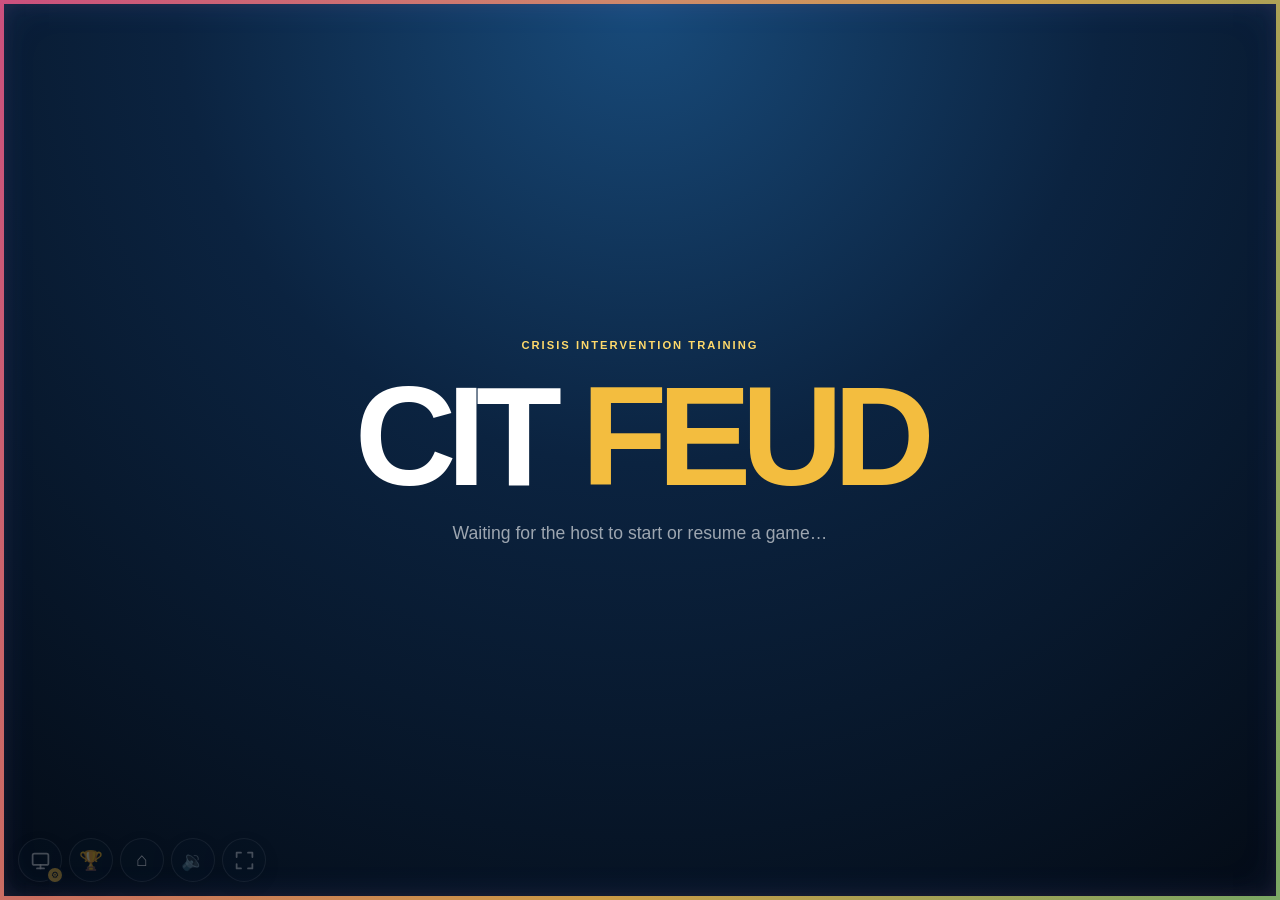
<file: index.html>
<!doctype html>

<html lang="en">

<head>

    <meta charset="utf-8">

    <meta
        name="viewport"
        content="width=device-width, initial-scale=1"
    >

    <meta
        name="theme-color"
        content="#071426"
    >

    <title>CIT Feud</title>

    <link
        rel="stylesheet"
        href="style.css"
    >

</head>


<body class="projector">


    <main id="projectorApp"></main>


    <!-- =====================================================
         GAME PACKS

         Add additional Gamepacks files here later.
         Each pack must load BEFORE script.js.
         ===================================================== -->

    <script src="Gamepacks/manifest.js"></script>


    <!-- =====================================================
         MAIN GAME ENGINE
         ===================================================== -->

    <script src="script.js"></script>


</body>

</html>
</file>
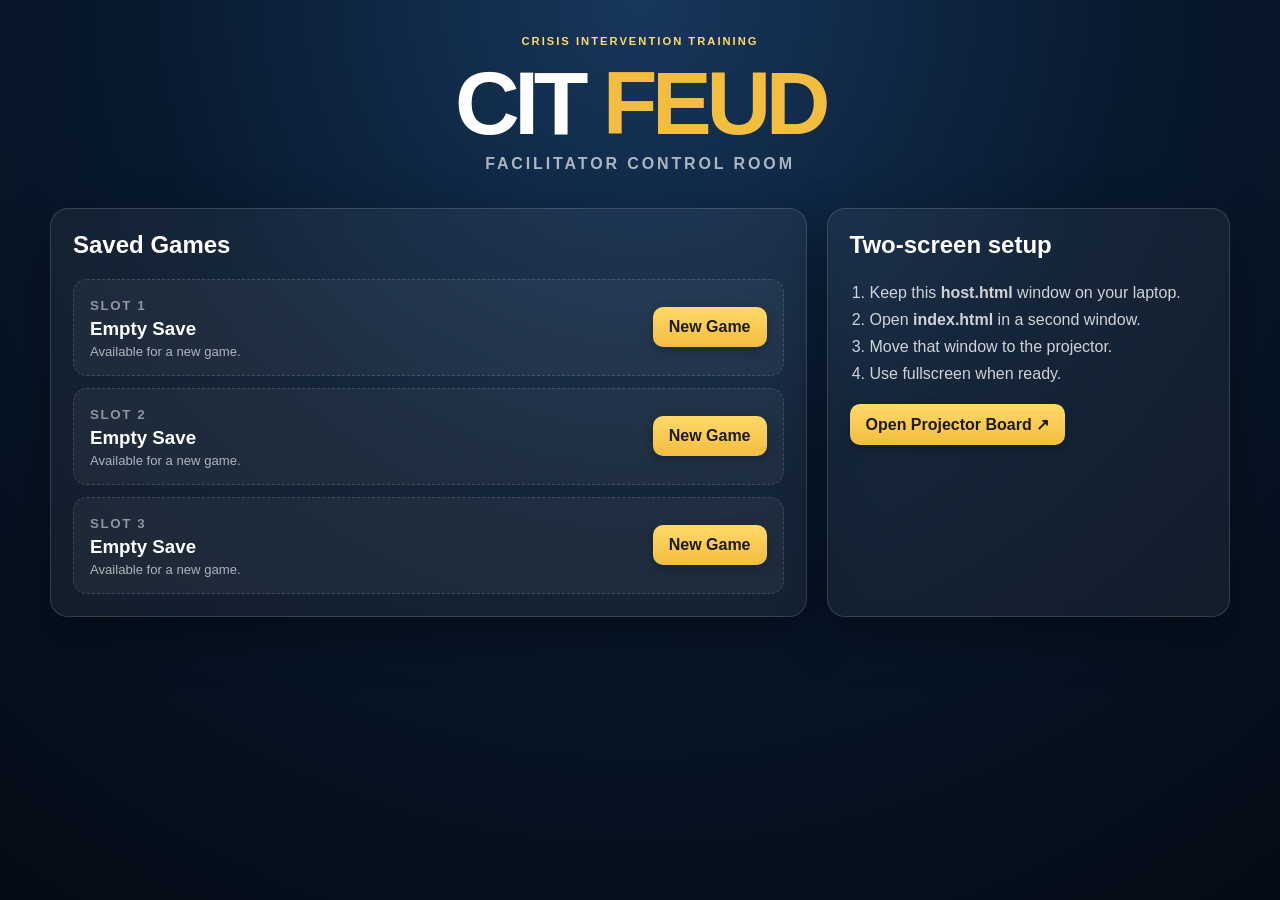
<file: host.html>
<!doctype html>

<html lang="en">

<head>

    <meta charset="utf-8">

    <meta
        name="viewport"
        content="width=device-width, initial-scale=1"
    >

    <meta
        name="theme-color"
        content="#071426"
    >

    <title>CIT Feud Control Room</title>

    <link
        rel="stylesheet"
        href="style.css"
    >

</head>


<body class="host">


    <main id="hostApp"></main>


    <!-- =====================================================
         GAME PACKS

         The host needs the same game packs as the projector.
         Each pack must load BEFORE script.js.
         ===================================================== -->

    <script src="Gamepacks/manifest.js"></script>


    <!-- =====================================================
         MAIN GAME ENGINE
         ===================================================== -->

    <script src="script.js"></script>


</body>

</html>
</file>
<file: style.css>
:root {
    --navy: #071426;
    --navy-2: #0c213d;
    --navy-3: #12345b;
    --blue: #174a7e;

    --gold: #f3bd3f;
    --gold-light: #ffd96a;

    --white: #ffffff;

    --red: #d7373f;
    --green: #18884b;

    --line: rgba(255,255,255,.14);
    --panel: rgba(255,255,255,.055);

    --shadow: 0 18px 50px rgba(0,0,0,.35);
}


/* =========================================================
   GLOBAL
   ========================================================= */

* {
    box-sizing: border-box;
}


html,
body {
    margin: 0;
    min-height: 100%;
}


body {
    font-family:
        Arial,
        Helvetica,
        sans-serif;

    background:
        radial-gradient(
            circle at top,
            #17375c 0%,
            #08192e 45%,
            #040b15 100%
        );

    color: var(--white);
}


button,
input,
select {
    font: inherit;
}


button,
.buttonlike {
    border: 0;

    border-radius: 10px;

    padding: 11px 16px;

    background:
        linear-gradient(
            180deg,
            var(--gold-light),
            var(--gold)
        );

    color: #1c1a12;

    font-weight: 900;

    cursor: pointer;

    box-shadow:
        0 4px 12px
        rgba(0,0,0,.25);

    transition:
        transform .12s ease,
        opacity .12s ease,
        box-shadow .12s ease;
}


button:hover,
.buttonlike:hover {
    transform:
        translateY(-1px);
}


button:disabled {
    opacity: .35;

    cursor: default;

    transform: none;
}


button.ghost,
.buttonlike.ghost {
    background:
        rgba(255,255,255,.08);

    color: white;

    border:
        1px solid
        var(--line);
}


button.danger {
    color:
        #ffb8bc;
}


input,
select {
    width: 100%;

    margin-top: 6px;

    border-radius: 9px;

    border:
        1px solid
        var(--line);

    background:
        rgba(0,0,0,.22);

    color: white;

    padding:
        10px 12px;
}


label {
    font-size:
        .78rem;

    font-weight:
        800;

    letter-spacing:
        .04em;
}


h1,
h2,
h3,
p {
    margin-top: 0;
}


.eyebrow {
    color:
        var(--gold-light);

    letter-spacing:
        .18em;

    font-size:
        .7rem;

    font-weight:
        900;
}


.panel {
    background:
        var(--panel);

    border:
        1px solid
        var(--line);

    border-radius:
        18px;

    padding:
        22px;

    box-shadow:
        var(--shadow);

    backdrop-filter:
        blur(8px);
}


.actions {
    display:
        flex;

    gap:
        8px;

    flex-wrap:
        wrap;
}


.tags {
    display:
        flex;

    flex-wrap:
        wrap;

    gap:
        6px;

    margin:
        8px 0 12px;
}


.tags span {
    padding:
        5px 8px;

    border-radius:
        100px;

    background:
        rgba(243,189,63,.12);

    border:
        1px solid
        rgba(243,189,63,.35);

    color:
        #ffe69b;

    font-size:
        .68rem;

    font-weight:
        800;
}


.buttonlike {
    display:
        inline-block;

    text-decoration:
        none;
}


/* =========================================================
   FULLSCREEN / UTILITY BUTTONS
   ========================================================= */

.hostUtilityBar {
    display:
        flex;

    justify-content:
        flex-end;

    margin-bottom:
        10px;
}


.controlTopActions {
    display:
        flex;

    align-items:
        center;

    gap:
        10px;
}


.iconUtility {
    width:
        42px;

    height:
        42px;

    padding:
        0;

    display:
        grid;

    place-items:
        center;

    border:
        1px solid
        var(--line);

    background:
        rgba(255,255,255,.08);

    color:
        white;

    font-size:
        1.25rem;
}


/* =========================================================
   STARTUP
   ========================================================= */

.startup {
    width:
        min(
            1180px,
            94vw
        );

    margin:
        0 auto;

    padding:
        35px 0 70px;
}


.brand {
    text-align:
        center;

    margin-bottom:
        35px;
}


.brand h1 {
    font-size:
        clamp(
            3rem,
            7vw,
            6rem
        );

    margin:
        5px 0 0;

    letter-spacing:
        -.06em;
}


.brand h1 b {
    color:
        var(--gold);
}


.brand p {
    opacity:
        .65;

    font-weight:
        800;

    letter-spacing:
        .18em;

    text-transform:
        uppercase;
}


.brand.compact h1 {
    font-size:
        3.5rem;
}


.homegrid {
    display:
        grid;

    grid-template-columns:
        1.5fr .8fr;

    gap:
        20px;
}


.slots {
    display:
        grid;

    gap:
        12px;
}


.savecard {
    display:
        flex;

    align-items:
        center;

    justify-content:
        space-between;

    gap:
        15px;

    padding:
        16px;

    border-radius:
        14px;

    background:
        rgba(255,255,255,.045);

    border:
        1px solid
        var(--line);
}


.savecard small {
    opacity:
        .5;

    letter-spacing:
        .12em;

    font-weight:
        900;
}


.savecard h3 {
    margin:
        4px 0;
}


.savecard p {
    margin:
        0;

    opacity:
        .65;

    font-size:
        .82rem;
}


.savecard.empty {
    border-style:
        dashed;
}


.help ol {
    padding-left:
        20px;

    line-height:
        1.7;

    opacity:
        .8;
}


/* =========================================================
   SETUP
   ========================================================= */

.setup {
    max-width:
        1000px;

    margin:
        auto;
}


.formrow {
    display:
        grid;

    grid-template-columns:
        1fr 1fr;

    gap:
        15px;

    margin-bottom:
        25px;
}


.packgrid {
    display:
        grid;

    grid-template-columns:
        repeat(3, 1fr);

    gap:
        12px;

    margin-bottom:
        30px;
}


.packcard {
    display:
        block;

    padding:
        16px;

    border:
        1px solid
        var(--line);

    border-radius:
        14px;

    background:
        rgba(255,255,255,.035);

    cursor:
        pointer;
}


.packcard > input {
    width:
        auto;

    margin:
        0 0 10px;
}


.packcard h3 {
    margin-bottom:
        6px;
}


.packcard p {
    opacity:
        .7;

    font-size:
        .8rem;

    min-height:
        42px;
}


.packcard small {
    opacity:
        .55;
}


.teaminputs {
    display:
        grid;

    grid-template-columns:
        repeat(2, 1fr);

    gap:
        12px;

    margin-bottom:
        25px;
}


/* =========================================================
   HOST
   ========================================================= */

.control {
    width:
        min(
            1450px,
            96vw
        );

    margin:
        auto;

    padding:
        24px 0 50px;
}


.controltop {
    display:
        flex;

    align-items:
        center;

    justify-content:
        space-between;

    gap:
        20px;

    margin-bottom:
        18px;
}


.controltop h1 {
    margin:
        3px 0;
}


.controltop p {
    margin:
        0;

    opacity:
        .65;
}


.saveok {
    color:
        #a9f2c8;

    border:
        1px solid
        rgba(80,210,140,.35);

    background:
        rgba(80,210,140,.09);

    padding:
        8px 12px;

    border-radius:
        100px;

    font-size:
        .75rem;

    font-weight:
        900;
}


.controlgrid {
    display:
        grid;

    grid-template-columns:
        minmax(0, 1.65fr)
        minmax(330px, .7fr);

    gap:
        18px;

    align-items:
        start;
}


/* =========================================================
   PRESENTATION CONTROL
   ========================================================= */

.presentationControl {
    display:
        flex;

    align-items:
        center;

    justify-content:
        space-between;

    gap:
        20px;

    margin-bottom:
        18px;

    padding:
        14px 18px;
}


.presentationControl strong {
    color:
        var(--gold-light);

    font-size:
        1.2rem;
}


.presentationButtons {
    display:
        flex;

    gap:
        7px;

    flex-wrap:
        wrap;

    justify-content:
        flex-end;
}


.presentationButtons button {
    padding:
        8px 12px;

    font-size:
        .76rem;
}


.presentationButtons .presentationNext {
    padding-left:
        20px;

    padding-right:
        20px;
}


/* =========================================================
   HOST QUESTION
   ========================================================= */

.qmeta {
    display:
        flex;

    align-items:
        center;

    justify-content:
        space-between;

    gap:
        10px;
}


.qmeta small {
    opacity:
        .55;

    text-transform:
        uppercase;

    letter-spacing:
        .1em;

    font-weight:
        900;
}


.boardcontrol h2 {
    font-size:
        clamp(
            1.35rem,
            2vw,
            2rem
        );

    line-height:
        1.2;
}


.sectionlabel {
    font-size:
        .72rem;

    letter-spacing:
        .16em;

    font-weight:
        900;

    opacity:
        .7;

    margin-bottom:
        10px;
}


/* =========================================================
   BUZZER
   ========================================================= */

.buzzsection {
    margin:
        18px 0 22px;

    padding:
        16px;

    border:
        1px solid
        var(--line);

    border-radius:
        16px;

    background:
        rgba(255,255,255,.025);
}


.buzzteams {
    display:
        grid;

    gap:
        9px;
}


.buzzbtn {
    min-height:
        48px;

    display:
        flex;

    align-items:
        center;

    justify-content:
        flex-start;

    gap:
        10px;
}


.buzzbtn span {
    display:
        grid;

    place-items:
        center;

    width:
        28px;

    height:
        28px;

    border-radius:
        50%;

    background:
        rgba(0,0,0,.2);

    font-weight:
        900;
}


.buzzbtn.active {
    outline:
        3px solid
        var(--gold-light);

    box-shadow:
        0 0 0 5px
        rgba(255,212,90,.12),
        0 0 20px
        rgba(255,212,90,.25);
}


.microcopy {
    font-size:
        .8rem;

    opacity:
        .65;

    margin:
        9px 0 0;
}


/* =========================================================
   HOST ANSWERS
   ========================================================= */

.answerlabel {
    margin-top:
        6px;
}


.answerjudge {
    display:
        grid;

    gap:
        8px;
}


.judgeRow {
    display:
        grid;

    grid-template-columns:
        38px
        minmax(0,1fr)
        66px
        44px
        44px;

    gap:
        8px;

    align-items:
        center;

    padding:
        9px 10px;

    border-radius:
        12px;

    background:
        rgba(255,255,255,.045);

    border:
        1px solid
        rgba(255,255,255,.08);
}


.judgeRow.correct {
    background:
        rgba(56,189,120,.12);

    border-color:
        rgba(56,189,120,.45);
}


.answerNum {
    display:
        grid;

    place-items:
        center;

    width:
        30px;

    height:
        30px;

    border-radius:
        8px;

    background:
        rgba(255,255,255,.09);

    font-weight:
        900;
}


.judgeRow em {
    font-style:
        normal;

    font-weight:
        800;

    text-align:
        right;

    opacity:
        .75;
}


.judge {
    min-width:
        42px;

    height:
        40px;

    padding:
        0;

    font-size:
        1.15rem;

    border-radius:
        10px;
}


.judge.yes {
    background:
        var(--green);

    color:
        white;
}


.judge.no {
    background:
        #a92d35;

    color:
        white;
}


/* =========================================================
   BANK
   ========================================================= */

.bankline {
    display:
        flex;

    justify-content:
        space-between;

    align-items:
        center;

    margin-top:
        18px;

    padding:
        14px 16px;

    border-radius:
        12px;

    background:
        rgba(243,189,63,.09);

    border:
        1px solid
        rgba(243,189,63,.25);
}


.bankline span {
    font-size:
        .72rem;

    letter-spacing:
        .12em;

    font-weight:
        900;

    opacity:
        .75;
}


.bankline strong {
    color:
        var(--gold-light);

    font-size:
        1.8rem;
}


.roundnav {
    display:
        flex;

    justify-content:
        space-between;

    gap:
        10px;

    margin-top:
        15px;
}


/* =========================================================
   HOST TEAMS
   ========================================================= */

.teamscorelist {
    display:
        grid;

    gap:
        10px;
}


.teamctl {
    padding:
        12px;

    border-radius:
        12px;

    border:
        1px solid
        var(--line);

    background:
        rgba(255,255,255,.035);
}


.teamctl.answering {
    outline:
        2px solid
        var(--gold-light);

    box-shadow:
        0 0 18px
        rgba(255,212,90,.15);
}


.hostTeamHeader {
    display:
        grid;

    grid-template-columns:
        1fr auto;

    align-items:
        center;

    gap:
        12px;
}


.hostTeamHeader input {
    margin:
        0;

    font-weight:
        900;
}


.hostTeamHeader strong {
    color:
        var(--gold-light);

    font-size:
        1.8rem;

    min-width:
        45px;

    text-align:
        right;
}


.teamScoreButtons {
    display:
        flex;

    gap:
        5px;

    margin-top:
        8px;
}


.teamScoreButtons button {
    padding:
        7px 9px;

    font-size:
        .72rem;
}


/* =========================================================
   HOST STRIKES
   ========================================================= */

.strikectl {
    margin-top:
        20px;

    padding-top:
        18px;

    border-top:
        1px solid
        var(--line);
}


.strikectl > span {
    display:
        block;

    font-size:
        .72rem;

    letter-spacing:
        .12em;

    font-weight:
        900;

    opacity:
        .65;
}


.xs {
    margin:
        8px 0;

    color:
        #ff5a63;

    font-size:
        2.1rem;

    font-weight:
        1000;

    letter-spacing:
        .12em;
}


/* =========================================================
   RECENT CALLS / NOTES
   ========================================================= */

.attempts {
    margin-top:
        18px;

    padding-top:
        15px;

    border-top:
        1px solid
        rgba(255,255,255,.1);
}


.attempts > div {
    display:
        grid;

    grid-template-columns:
        24px 1fr auto;

    gap:
        7px;

    padding:
        5px 0;

    font-size:
        .82rem;
}


.attempts > div small {
    opacity:
        .65;
}


.facilitator {
    margin-top:
        18px;

    padding:
        14px;

    border-radius:
        12px;

    background:
        rgba(23,74,126,.22);

    border:
        1px solid
        rgba(90,150,220,.25);
}


.facilitator p {
    margin:
        0;

    font-size:
        .83rem;

    line-height:
        1.5;

    opacity:
        .8;
}


.hostfooter {
    display:
        flex;

    gap:
        8px;

    margin-top:
        18px;
}


/* =========================================================
   PROJECTOR BASE
   ========================================================= */

body.projector {
    min-height:
        100vh;

    overflow:
        hidden;

    background:
        radial-gradient(
            circle at center top,
            #184b7b 0%,
            #0b2340 42%,
            #040b15 100%
        );
}


#projectorApp {
    min-height:
        100vh;
}


/* =========================================================
   WAITING
   ========================================================= */

.waiting {
    min-height:
        100vh;

    display:
        grid;

    place-content:
        center;

    text-align:
        center;
}


.waiting h1 {
    margin:
        5px 0;

    font-size:
        clamp(
            4rem,
            11vw,
            9rem
        );

    letter-spacing:
        -.07em;
}


.waiting h1 b {
    color:
        var(--gold);
}


.waiting p {
    opacity:
        .6;

    font-size:
        1.1rem;
}


/* =========================================================
   ROUND INTRO
   ========================================================= */

.roundIntro,
.topAnswersIntro {
    min-height:
        100vh;

    display:
        flex;

    flex-direction:
        column;

    align-items:
        center;

    justify-content:
        center;

    text-align:
        center;
}


.roundWord {
    margin-top:
        25px;

    font-size:
        clamp(
            3rem,
            7vw,
            7rem
        );

    font-weight:
        1000;

    letter-spacing:
        .12em;

    color:
        white;

    animation:
        introRise .55s ease;
}


.roundNumber {
    font-size:
        clamp(
            8rem,
            20vw,
            18rem
        );

    line-height:
        .9;

    font-weight:
        1000;

    color:
        var(--gold);

    text-shadow:
        0 10px 40px
        rgba(0,0,0,.35);

    animation:
        roundPop .55s ease;
}


.roundPack {
    margin-top:
        25px;

    font-size:
        1rem;

    letter-spacing:
        .15em;

    text-transform:
        uppercase;

    opacity:
        .6;
}


.topCount {
    font-size:
        clamp(
            4rem,
            9vw,
            9rem
        );

    font-weight:
        1000;

    letter-spacing:
        -.05em;

    animation:
        introRise .45s ease;
}


.topCount strong {
    color:
        var(--gold);

    font-size:
        1.35em;
}


.topAnswersText {
    margin-top:
        12px;

    font-size:
        clamp(
            1.5rem,
            3.4vw,
            3.2rem
        );

    letter-spacing:
        .12em;

    font-weight:
        900;

    color:
        var(--gold-light);

    animation:
        introRise .65s ease;
}


@keyframes introRise {

    from {
        opacity:
            0;

        transform:
            translateY(25px);
    }

    to {
        opacity:
            1;

        transform:
            translateY(0);
    }

}


@keyframes roundPop {

    0% {
        opacity:
            0;

        transform:
            scale(.65);
    }

    70% {
        transform:
            scale(1.08);
    }

    100% {
        opacity:
            1;

        transform:
            scale(1);
    }

}


/* =========================================================
   PROJECTOR GAME
   ========================================================= */

.stage {
    min-height:
        100vh;

    display:
        grid;

    grid-template-rows:
        auto
        auto
        1fr
        auto
        auto;

    gap:
        12px;

    padding:
        18px 2.5vw 16px;
}


/* =========================================================
   TOP BAR / STRIKES
   ========================================================= */

.gameTopBar {
    display:
        grid;

    grid-template-columns:
        1fr auto 1fr;

    align-items:
        center;

    gap:
        20px;
}


.miniBrand strong {
    display:
        block;

    margin-top:
        3px;

    font-size:
        1.5rem;

    letter-spacing:
        -.04em;
}


.miniBrand strong b {
    color:
        var(--gold);
}


.topStrikeArea {
    display:
        flex;

    align-items:
        center;

    gap:
        12px;

    padding:
        8px 18px;

    border:
        1px solid
        rgba(255,255,255,.1);

    border-radius:
        100px;

    background:
        rgba(0,0,0,.15);
}


.strikeLabel {
    font-size:
        .6rem;

    letter-spacing:
        .14em;

    font-weight:
        900;

    opacity:
        .45;
}


.topStrikes {
    display:
        flex;

    gap:
        8px;
}


.topStrikes span {
    color:
        rgba(255,255,255,.13);

    font-size:
        1.8rem;

    line-height:
        1;

    font-weight:
        1000;
}


.topStrikes span.hot {
    color:
        #ff505b;

    text-shadow:
        0 0 12px
        rgba(255,60,70,.7);
}


.roundbadge {
    justify-self:
        end;

    min-width:
        145px;

    text-align:
        center;

    padding:
        9px 15px;

    border-radius:
        12px;

    background:
        rgba(255,255,255,.06);

    border:
        1px solid
        var(--line);

    font-size:
        .72rem;

    font-weight:
        900;

    letter-spacing:
        .12em;
}


.roundbadge small {
    display:
        block;

    margin-top:
        4px;

    color:
        var(--gold-light);

    letter-spacing:
        normal;
}


/* =========================================================
   QUESTION
   ========================================================= */

.prompt {
    width:
        min(
            1200px,
            95%
        );

    min-height:
        70px;

    margin:
        auto;

    display:
        flex;

    align-items:
        center;

    justify-content:
        center;

    text-align:
        center;

    font-size:
        clamp(
            1.35rem,
            2.6vw,
            2.5rem
        );

    font-weight:
        900;

    line-height:
        1.18;
}


.questionVisible {
    animation:
        questionReveal .5s ease;
}


.questionHidden {
    opacity:
        0;
}


@keyframes questionReveal {

    from {
        opacity:
            0;

        transform:
            translateY(-15px);
    }

    to {
        opacity:
            1;

        transform:
            translateY(0);
    }

}


/* =========================================================
   ANSWER BOARD
   ========================================================= */

.projectorAnswers {
    width:
        min(
            1150px,
            94vw
        );

    margin:
        auto;

    display:
        grid;

    grid-template-columns:
        1fr 1fr;

    gap:
        10px;

    align-content:
        center;
}


.tile {
    position:
        relative;

    min-height:
        66px;

    display:
        grid;

    grid-template-columns:
        54px 1fr 60px;

    align-items:
        center;

    overflow:
        hidden;

    border-radius:
        10px;

    border:
        2px solid
        #4f78a5;

    background:
        linear-gradient(
            180deg,
            #163e69,
            #0d2b4d
        );

    box-shadow:
        inset 0 0 0 2px
        rgba(255,255,255,.05),
        0 8px 16px
        rgba(0,0,0,.28);
}


.tile > span {
    height:
        100%;

    display:
        grid;

    place-items:
        center;

    background:
        rgba(0,0,0,.2);

    color:
        var(--gold-light);

    font-size:
        1.35rem;

    font-weight:
        1000;
}


.tile b {
    padding:
        0 15px;

    font-size:
        clamp(
            .9rem,
            1.5vw,
            1.35rem
        );
}


.tile em {
    font-style:
        normal;

    text-align:
        center;

    font-size:
        1.35rem;

    font-weight:
        1000;

    color:
        var(--gold-light);
}


.tile.revealed {
    background:
        linear-gradient(
            180deg,
            #236aa5,
            #174e83
        );

    border-color:
        var(--gold-light);

    animation:
        reveal .28s ease;
}


@keyframes reveal {

    0% {
        transform:
            rotateX(80deg)
            scale(.95);

        opacity:
            .3;
    }

    100% {
        transform:
            rotateX(0)
            scale(1);

        opacity:
            1;
    }

}


/* =========================================================
   CORRECT ANSWER FLASH
   ========================================================= */

.tile.correctFlash {
    z-index:
        20;

    animation:
        correctFlash .85s ease;
}


@keyframes correctFlash {

    0% {
        transform:
            scale(1);

        box-shadow:
            0 0 0
            rgba(255,217,106,0);
    }

    20% {
        transform:
            scale(1.06);

        border-color:
            white;

        box-shadow:
            0 0 35px
            rgba(255,217,106,.95);
    }

    45% {
        transform:
            scale(1.02);

        background:
            linear-gradient(
                180deg,
                #39a966,
                #19733e
            );
    }

    100% {
        transform:
            scale(1);

        box-shadow:
            0 8px 16px
            rgba(0,0,0,.28);
    }

}


/* =========================================================
   WRONG ANSWER OVERLAY
   ========================================================= */

.wrongOverlay {
    position:
        fixed;

    inset:
        0;

    z-index:
        999999;

    display:
        grid;

    place-items:
        center;

    pointer-events:
        none;

    background:
        rgba(40,0,0,.14);

    animation:
        wrongBackdrop .85s ease forwards;
}


.giantX {
    color:
        #ff3643;

    font-size:
        min(
            70vh,
            55vw
        );

    font-weight:
        1000;

    line-height:
        .75;

    text-shadow:
        0 0 15px
        rgba(255,255,255,.9),
        0 0 35px
        rgba(255,40,50,.9),
        0 0 80px
        rgba(255,40,50,.5);

    animation:
        giantX .85s ease forwards;
}


@keyframes giantX {

    0% {
        opacity:
            0;

        transform:
            scale(.25);
    }

    18% {
        opacity:
            1;

        transform:
            scale(1.15);
    }

    35% {
        transform:
            scale(.95);
    }

    70% {
        opacity:
            1;

        transform:
            scale(1);
    }

    100% {
        opacity:
            0;

        transform:
            scale(1.08);
    }

}


@keyframes wrongBackdrop {

    0% {
        opacity:
            0;
    }

    15% {
        opacity:
            1;
    }

    75% {
        opacity:
            1;
    }

    100% {
        opacity:
            0;
    }

}


/* =========================================================
   ROUND BANK
   ========================================================= */

.projectorBank {
    justify-self:
        center;

    display:
        flex;

    align-items:
        center;

    gap:
        10px;

    padding:
        5px 18px;

    border-radius:
        100px;

    background:
        rgba(0,0,0,.18);

    border:
        1px solid
        rgba(255,255,255,.08);
}


.projectorBank span {
    font-size:
        .58rem;

    letter-spacing:
        .12em;

    font-weight:
        900;

    opacity:
        .45;
}


.projectorBank strong {
    color:
        var(--gold-light);

    font-size:
        1.3rem;
}


/* =========================================================
   PROJECTOR TEAMS
   ========================================================= */

.projectorScores {
    display:
        grid;

    gap:
        8px;

    width:
        100%;
}


.projectorTeam {
    min-width:
        0;

    display:
        flex;

    align-items:
        center;

    justify-content:
        space-between;

    gap:
        10px;

    padding:
        12px 15px;

    border-radius:
        11px;

    background:
        rgba(255,255,255,.06);

    border:
        1px solid
        var(--line);

    transition:
        transform .15s ease,
        box-shadow .15s ease,
        outline .15s ease;
}


.projectorTeam span {
    min-width:
        0;

    overflow:
        hidden;

    text-overflow:
        ellipsis;

    white-space:
        nowrap;

    font-size:
        clamp(
            .65rem,
            1vw,
            .9rem
        );

    font-weight:
        900;

    text-transform:
        uppercase;

    letter-spacing:
        .05em;

    opacity:
        .8;
}


.projectorTeam strong {
    flex:
        0 0 auto;

    color:
        var(--gold-light);

    font-size:
        clamp(
            1.2rem,
            2vw,
            1.8rem
        );
}


.projectorTeam.activeAnswerer {
    outline:
        3px solid
        var(--gold-light);

    background:
        rgba(243,189,63,.12);

    box-shadow:
        0 0 24px
        rgba(255,212,90,.35);

    transform:
        translateY(-4px);
}


.projectorTeam.buzzerFlash {
    animation:
        buzzerFlash .6s ease;
}


@keyframes buzzerFlash {

    0% {
        transform:
            scale(1);
    }

    25% {
        transform:
            scale(1.08);

        background:
            rgba(243,189,63,.35);

        box-shadow:
            0 0 35px
            rgba(255,212,90,.7);
    }

    100% {
        transform:
            scale(1);
    }

}


/* =========================================================
   PROJECTOR UTILITY CONTROLS
   ========================================================= */

.projectorUtilities {
    position:
        fixed;

    left:
        18px;

    bottom:
        18px;

    z-index:
        99999;

    display:
        flex;

    gap:
        8px;

    opacity:
        .32;

    transition:
        opacity .15s ease;
}


.projectorUtilities:hover {
    opacity:
        1;
}


.projectorUtilityButton {
    position:
        relative;

    width:
        44px;

    height:
        44px;

    padding:
        0;

    display:
        grid;

    place-items:
        center;

    border-radius:
        50%;

    border:
        1px solid
        rgba(255,255,255,.2);

    background:
        rgba(7,20,38,.8);

    color:
        rgba(255,255,255,.8);

    text-decoration:
        none;

    font-size:
        1.2rem;

    box-shadow:
        0 5px 18px
        rgba(0,0,0,.25);
}


.projectorUtilityButton:hover {
    opacity:
        1;

    color:
        white;

    border-color:
        var(--gold);

    transform:
        scale(1.06);
}


.projectorUtilityButton svg {
    width:
        21px;

    height:
        21px;

    fill:
        none;

    stroke:
        currentColor;

    stroke-width:
        2;

    stroke-linecap:
        round;

    stroke-linejoin:
        round;
}


.utilityGear {
    position:
        absolute;

    right:
        -3px;

    bottom:
        -3px;

    width:
        18px;

    height:
        18px;

    display:
        grid;

    place-items:
        center;

    border-radius:
        50%;

    background:
        var(--gold);

    border:
        2px solid
        var(--navy);

    color:
        var(--navy);

    font-size:
        9px;
}


/* =========================================================
   RESPONSIVE
   ========================================================= */

@media (
    max-width: 1000px
) {

    .homegrid,
    .controlgrid {
        grid-template-columns:
            1fr;
    }


    .packgrid {
        grid-template-columns:
            1fr;
    }


    .presentationControl {
        align-items:
            flex-start;

        flex-direction:
            column;
    }

}


@media (
    max-width: 760px
) {

    .formrow,
    .teaminputs {
        grid-template-columns:
            1fr;
    }


    .judgeRow {
        grid-template-columns:
            34px
            minmax(0,1fr)
            50px
            42px
            42px;
    }


    .projectorAnswers {
        grid-template-columns:
            1fr;
    }


    .gameTopBar {
        grid-template-columns:
            1fr auto;
    }


    .topStrikeArea {
        grid-row:
            2;

        grid-column:
            1 / -1;

        justify-self:
            center;
    }


    .savecard {
        flex-direction:
            column;

        align-items:
            flex-start;
    }

}

/* =========================================================
   CIT FEUD V4 — STEAL + PROJECTOR REBALANCE OVERRIDES
   ========================================================= */

.presentationStatus{display:block;margin-top:4px;opacity:.5;font-size:.68rem;font-weight:900;letter-spacing:.12em;text-transform:uppercase}
.presentationButtons .stealPresentation{border:1px solid rgba(155,115,255,.45)}
.presentationButtons .stealPresentation.active{color:#fff;background:linear-gradient(135deg,#6c4ed9,#287cc1,#1a9b86);box-shadow:0 0 22px rgba(108,78,217,.25)}
.teamctl.controlling{border-color:rgba(243,189,63,.55);background:rgba(243,189,63,.08)}
.teamRoleLine{min-height:17px;margin-top:5px}
.teamRoleLine span{color:var(--gold-light);font-size:.62rem;font-weight:900;letter-spacing:.12em}

.stealHostPanel{margin:18px 0 22px;padding:18px;border-radius:16px;border:1px solid rgba(155,115,255,.35);background:linear-gradient(135deg,rgba(108,78,217,.12),rgba(23,74,126,.12))}
.stealHostHeading{display:flex;align-items:center;justify-content:space-between;gap:18px;margin-bottom:14px}
.stealHostHeading h3{margin:0}
.stealBankCallout{flex:0 0 auto;min-width:95px;padding:9px 13px;text-align:center;border-radius:12px;background:rgba(0,0,0,.2);border:1px solid rgba(255,255,255,.1)}
.stealBankCallout span,.defendingTeamHost span,.stealAwardSummary span{display:block;opacity:.55;font-size:.58rem;font-weight:900;letter-spacing:.13em}
.stealBankCallout strong{color:var(--gold-light);font-size:1.65rem}
.stealNeedsControl{padding:14px;border-radius:12px;background:rgba(255,255,255,.06);line-height:1.5}
.defendingTeamHost{display:flex;align-items:center;justify-content:space-between;gap:15px;padding:11px 13px;margin-bottom:10px;border-radius:11px;background:rgba(243,189,63,.08);border:1px solid rgba(243,189,63,.22)}
.defendingTeamHost strong{color:var(--gold-light)}
.stealTeamList{display:grid;gap:8px}
.stealTeamRow{display:flex;align-items:center;justify-content:space-between;gap:12px;padding:10px 12px;border-radius:11px;background:rgba(255,255,255,.045);border:1px solid rgba(255,255,255,.09)}
.stealTeamRow small{display:block;margin-bottom:2px;opacity:.45;font-size:.58rem;font-weight:900;letter-spacing:.12em}
.stealTeamRow.stealCorrect{background:rgba(56,189,120,.13);border-color:rgba(56,189,120,.5)}
.stealTeamRow.stealWrong{background:rgba(215,55,63,.1);border-color:rgba(215,55,63,.4)}
.stealJudgeButtons{display:flex;gap:7px}
.stealAwardSummary{display:grid;grid-template-columns:auto auto 1fr;align-items:center;gap:14px;margin-top:14px;padding-top:14px;border-top:1px solid rgba(255,255,255,.1)}
.stealAwardSummary>div{min-width:88px}
.stealAwardSummary strong{display:block;margin-top:3px;color:var(--gold-light);font-size:1.35rem}
.stealAwardSummary button{justify-self:end}

/* Fill the projector instead of leaving the board floating in dead space. */
.stage{position:relative;isolation:isolate;height:100vh;min-height:100vh;display:grid;grid-template-rows:minmax(58px,8vh) minmax(0,1fr) minmax(74px,10vh);gap:clamp(8px,1.2vh,14px);padding:clamp(14px,2vh,22px) clamp(24px,3vw,52px) clamp(16px,2vh,24px)}
.gameTopBar{display:grid;grid-template-columns:minmax(190px,1fr) auto minmax(190px,1fr);align-items:center;gap:20px;min-width:0}
.miniBrand .eyebrow{font-size:clamp(.48rem,.55vw,.7rem)}
.miniBrand strong{font-size:clamp(1.25rem,1.6vw,1.8rem)}
.roundbadge{min-width:clamp(130px,10vw,175px);padding:8px 14px;font-size:clamp(.62rem,.72vw,.82rem)}
.topStrikeArea{padding:8px 19px;gap:13px}
.topStrikes span{font-size:clamp(1.7rem,2vw,2.25rem)}

.projectorGameArea{min-height:0;width:min(1380px,94vw);justify-self:center;align-self:stretch;display:grid;grid-template-rows:minmax(82px,auto) minmax(0,1fr) auto;align-items:center;gap:clamp(10px,1.5vh,18px)}
.prompt{width:min(1320px,100%);min-height:clamp(74px,10vh,110px);margin:0 auto;padding:4px clamp(10px,2vw,30px);font-size:clamp(1.65rem,2.6vw,3rem);line-height:1.12;text-wrap:balance}
.projectorAnswers{width:min(1320px,100%);margin:auto;grid-template-columns:1fr 1fr;grid-auto-rows:minmax(clamp(76px,9vh,104px),1fr);gap:clamp(10px,1.4vh,16px) clamp(12px,1.2vw,20px);align-content:center}
.tile{min-height:clamp(76px,9vh,104px);grid-template-columns:clamp(58px,4.5vw,76px) minmax(0,1fr) clamp(62px,4.5vw,78px);border-radius:13px;box-shadow:inset 0 0 0 2px rgba(255,255,255,.05),0 10px 22px rgba(0,0,0,.28)}
.tile>span,.tile em{font-size:clamp(1.35rem,1.8vw,2rem)}
.tile b{padding:0 clamp(12px,1.2vw,20px);font-size:clamp(1.05rem,1.45vw,1.65rem);line-height:1.08}
.projectorBank{gap:13px;padding:7px 22px}
.projectorBank strong{font-size:clamp(1.45rem,1.8vw,2rem)}

.projectorScores{gap:clamp(7px,.7vw,12px);align-self:end}
.projectorTeam{min-height:clamp(64px,8vh,86px);padding:clamp(10px,1.3vh,15px) clamp(12px,1.1vw,18px);border-radius:13px}
.projectorTeamIdentity{min-width:0}
.projectorTeam span{display:block;font-size:clamp(.72rem,1vw,1rem)}
.projectorTeam small{display:block;margin-top:4px;color:var(--gold-light);font-size:clamp(.48rem,.55vw,.62rem);font-weight:900;letter-spacing:.12em;opacity:.78}
.projectorTeam>strong{font-size:clamp(1.45rem,2.1vw,2.2rem)}

.stealStage{background:radial-gradient(circle at 50% 22%,rgba(91,75,180,.18),transparent 38%)}

/* Permanent CIT Feud rainbow perimeter.
   The same perimeter remains on screen throughout projector play.
   Steal mode intensifies the existing light rather than replacing it. */
body.projector::before{
    content:"";
    position:fixed;
    inset:0;
    z-index:9988;
    pointer-events:none;
    padding:4px;
    background:linear-gradient(115deg,#ff5d8f,#ffbf4b,#65d98a,#4ab7ff,#9a72ff,#ff5d8f);
    background-size:300% 300%;
    animation:projectorRainbowDrift 12s ease-in-out infinite;
    opacity:.78;
    mask:linear-gradient(#000 0 0) content-box,linear-gradient(#000 0 0);
    -webkit-mask:linear-gradient(#000 0 0) content-box,linear-gradient(#000 0 0);
    mask-composite:exclude;
    -webkit-mask-composite:xor;
}

/* Soft everyday glow around the permanent perimeter. */
body.projector::after{
    content:"";
    position:fixed;
    inset:0;
    z-index:9987;
    pointer-events:none;
    box-shadow:
        inset 0 0 18px rgba(255,93,143,.16),
        inset 0 0 34px rgba(74,183,255,.12),
        inset 0 0 52px rgba(154,114,255,.08);
    opacity:.72;
    animation:projectorGlowBreathe 6s ease-in-out infinite;
}

/* Existing JS-created Steal edge becomes the broad, intense light cast.
   It deliberately reaches much farther into the screen than the normal glow. */
.stealEdge{
    position:fixed;
    inset:0;
    z-index:9990;
    pointer-events:none;
    padding:7px;
    background:linear-gradient(115deg,#ff5d8f,#ffbf4b,#65d98a,#4ab7ff,#9a72ff,#ff5d8f);
    background-size:300% 300%;
    animation:stealGradient 4.5s ease-in-out infinite;
    opacity:.98;
    mask:linear-gradient(#000 0 0) content-box,linear-gradient(#000 0 0);
    -webkit-mask:linear-gradient(#000 0 0) content-box,linear-gradient(#000 0 0);
    mask-composite:exclude;
    -webkit-mask-composite:xor;
    filter:
        drop-shadow(0 0 10px rgba(255,93,143,.85))
        drop-shadow(0 0 22px rgba(255,191,75,.58))
        drop-shadow(0 0 38px rgba(101,217,138,.48))
        drop-shadow(0 0 58px rgba(74,183,255,.52))
        drop-shadow(0 0 86px rgba(154,114,255,.42));
}

/* During Steal, the entire viewport receives a wider inward neon wash. */
.stealStage::after{
    content:"";
    position:fixed;
    inset:0;
    z-index:9989;
    pointer-events:none;
    box-shadow:
        inset 0 0 28px rgba(255,93,143,.34),
        inset 0 0 58px rgba(255,191,75,.20),
        inset 0 0 90px rgba(101,217,138,.18),
        inset 0 0 130px rgba(74,183,255,.24),
        inset 0 0 180px rgba(154,114,255,.18);
    animation:stealAuraBreathe 4.5s ease-in-out infinite;
}

@keyframes projectorRainbowDrift{
    0%{background-position:0% 50%;opacity:.62}
    50%{background-position:100% 50%;opacity:.88}
    100%{background-position:0% 50%;opacity:.62}
}

@keyframes projectorGlowBreathe{
    0%,100%{opacity:.48}
    50%{opacity:.82}
}

@keyframes stealGradient{
    0%{
        background-position:0% 50%;
        opacity:.72;
        filter:
            drop-shadow(0 0 8px rgba(255,93,143,.62))
            drop-shadow(0 0 18px rgba(255,191,75,.42))
            drop-shadow(0 0 32px rgba(101,217,138,.36))
            drop-shadow(0 0 48px rgba(74,183,255,.42))
            drop-shadow(0 0 72px rgba(154,114,255,.34));
    }
    50%{
        background-position:100% 50%;
        opacity:1;
        filter:
            drop-shadow(0 0 14px rgba(255,93,143,1))
            drop-shadow(0 0 30px rgba(255,191,75,.78))
            drop-shadow(0 0 52px rgba(101,217,138,.68))
            drop-shadow(0 0 82px rgba(74,183,255,.78))
            drop-shadow(0 0 120px rgba(154,114,255,.62));
    }
    100%{
        background-position:0% 50%;
        opacity:.72;
        filter:
            drop-shadow(0 0 8px rgba(255,93,143,.62))
            drop-shadow(0 0 18px rgba(255,191,75,.42))
            drop-shadow(0 0 32px rgba(101,217,138,.36))
            drop-shadow(0 0 48px rgba(74,183,255,.42))
            drop-shadow(0 0 72px rgba(154,114,255,.34));
    }
}

@keyframes stealAuraBreathe{
    0%,100%{opacity:.48}
    50%{opacity:1}
}
.stealHeader{min-width:clamp(320px,34vw,560px);display:grid;grid-template-columns:auto 1fr auto;align-items:center;gap:10px;padding:8px 20px;text-align:center;border-radius:100px;border:1px solid rgba(175,150,255,.42);background:linear-gradient(135deg,rgba(104,72,200,.3),rgba(24,136,148,.22));box-shadow:0 0 28px rgba(105,82,200,.18)}
.stealHeader>span{font-size:clamp(1rem,1.3vw,1.45rem)}
.stealHeader strong{font-size:clamp(.9rem,1.15vw,1.25rem);letter-spacing:.12em}
.stealHeader small{grid-column:1/-1;margin-top:-4px;font-size:clamp(.45rem,.52vw,.58rem);font-weight:900;letter-spacing:.16em;opacity:.62}
.projectorTeam.defendingTeam{background:rgba(243,189,63,.08);border-color:rgba(243,189,63,.4);opacity:.72}
.projectorTeam.stealEligible{border-color:rgba(135,175,255,.28);background:linear-gradient(135deg,rgba(95,70,180,.12),rgba(20,115,140,.1))}

/* Keep projector utility controls above the larger score footer. */
.projectorUtilities{bottom:18px;z-index:99999}

/* Smaller screens */
@media(max-width:1000px){
    .presentationButtons{justify-content:flex-start}
}
@media(max-width:760px){
    .stealAwardSummary{grid-template-columns:1fr 1fr}
    .stealAwardSummary button{grid-column:1/-1;justify-self:stretch}
    .stage{height:auto;overflow-y:auto;grid-template-rows:auto auto auto}
    .projectorAnswers{grid-template-columns:1fr;grid-auto-rows:minmax(58px,auto)}
    .gameTopBar{grid-template-columns:1fr auto}
    .topStrikeArea,.stealHeader{grid-row:2;grid-column:1/-1;justify-self:center}
    .projectorScores{grid-template-columns:1fr 1fr!important}
}
@media(prefers-reduced-motion:reduce){
    .stealEdge,body.projector::before,body.projector::after,.stealStage::after{animation:none!important}
}

/* =========================================================
   CIT FEUD V5 — CONTROL ROOM / SCOREBOARD REBUILD
   These classes are paired with the V5 script rebuild.
   ========================================================= */

/* ---------- SETUP: ROUND COUNT ---------- */

.roundCountRow {
    align-items: end;
}

.roundCountField {
    max-width: 240px;
}

.roundCountField input[type="number"] {
    appearance: textfield;
    -moz-appearance: textfield;
}

.roundCountField input[type="number"]::-webkit-inner-spin-button,
.roundCountField input[type="number"]::-webkit-outer-spin-button {
    opacity: 1;
}

.roundCountHelp {
    display: block;
    margin-top: 7px;
    color: rgba(255,255,255,.58);
    font-size: .72rem;
    font-weight: 700;
    letter-spacing: 0;
    line-height: 1.35;
}


/* ---------- WHO IS ANSWERING / MATCHUP ---------- */

.matchupControl {
    margin-top: 18px;
    padding-top: 18px;
    border-top: 1px solid var(--line);
}

.matchupControlHeader {
    display: flex;
    align-items: flex-end;
    justify-content: space-between;
    gap: 12px;
    margin-bottom: 11px;
}

.matchupControlHeader .sectionlabel {
    margin-bottom: 2px;
}

.matchupControlHeader small {
    max-width: 260px;
    text-align: right;
    color: rgba(255,255,255,.48);
    font-size: .66rem;
    line-height: 1.35;
}

.matchupPrimary {
    display: grid;
    grid-template-columns: minmax(0,1fr) auto minmax(0,1fr);
    align-items: stretch;
    gap: 10px;
}

.matchupVs {
    display: grid;
    place-items: center;
    min-width: 42px;
    color: var(--gold-light);
    font-size: .78rem;
    font-weight: 1000;
    letter-spacing: .13em;
}

.matchupTeam,
.matchupBenchTeam {
    position: relative;
    user-select: none;
    cursor: grab;
    transition:
        transform .14s ease,
        border-color .14s ease,
        background .14s ease,
        box-shadow .14s ease,
        opacity .14s ease;
}

.matchupTeam:active,
.matchupBenchTeam:active {
    cursor: grabbing;
}

.matchupTeam.dragging,
.matchupBenchTeam.dragging {
    opacity: .45;
    transform: scale(.98);
}

.matchupTeam.dragTarget,
.matchupBenchTeam.dragTarget {
    border-color: var(--gold-light) !important;
    box-shadow:
        0 0 0 3px rgba(243,189,63,.14),
        0 0 20px rgba(243,189,63,.18);
}

.matchupTeam {
    min-height: 82px;
    display: grid;
    place-items: center;
    padding: 14px 12px;
    text-align: center;
    border: 1px solid rgba(255,255,255,.16);
    border-radius: 14px;
    background:
        linear-gradient(
            180deg,
            rgba(255,255,255,.075),
            rgba(255,255,255,.035)
        );
    box-shadow: 0 8px 18px rgba(0,0,0,.18);
}

.matchupTeam strong {
    display: block;
    overflow: hidden;
    width: 100%;
    text-overflow: ellipsis;
    white-space: nowrap;
    color: white;
    font-size: 1rem;
}

.matchupTeam small {
    display: block;
    min-height: 14px;
    margin-top: 5px;
    color: rgba(255,255,255,.48);
    font-size: .56rem;
    font-weight: 1000;
    letter-spacing: .12em;
    text-transform: uppercase;
}

.matchupTeam.firstAnswer {
    border-color: rgba(73,218,132,.8);
    background:
        linear-gradient(
            180deg,
            rgba(40,170,98,.34),
            rgba(24,136,75,.18)
        );
    box-shadow:
        0 0 0 2px rgba(73,218,132,.12),
        0 0 22px rgba(73,218,132,.20);
}

.matchupTeam.firstAnswer::before {
    content: "✓";
    position: absolute;
    top: 8px;
    right: 9px;
    display: grid;
    place-items: center;
    width: 21px;
    height: 21px;
    border-radius: 50%;
    background: #39c878;
    color: white;
    font-size: .72rem;
    font-weight: 1000;
}

.matchupTeam.firstAnswer small {
    color: #a9f2c8;
}

.matchupBench {
    display: grid;
    grid-template-columns: repeat(2, minmax(0,1fr));
    gap: 7px;
    margin-top: 9px;
}

.matchupBenchTeam {
    min-height: 46px;
    display: flex;
    align-items: center;
    justify-content: space-between;
    gap: 8px;
    padding: 9px 11px;
    border: 1px solid rgba(105,175,225,.22);
    border-radius: 10px;
    background: rgba(31,91,128,.15);
    color: #dcefff;
}

.matchupBenchTeam strong {
    overflow: hidden;
    text-overflow: ellipsis;
    white-space: nowrap;
    font-size: .78rem;
}

.matchupBenchTeam small {
    flex: 0 0 auto;
    color: rgba(195,228,255,.55);
    font-size: .5rem;
    font-weight: 900;
    letter-spacing: .1em;
}

.matchupInstruction {
    margin: 8px 0 0;
    color: rgba(255,255,255,.48);
    font-size: .68rem;
    line-height: 1.4;
}


/* ---------- TEAM SCORE CARDS ---------- */

.teamctl {
    overflow: hidden;
}

.hostTeamHeader strong.teamScore,
.hostTeamHeader .teamScore {
    cursor: text;
    border-radius: 8px;
    padding: 3px 7px;
    transition:
        background .12s ease,
        outline-color .12s ease;
}

.hostTeamHeader strong.teamScore:hover,
.hostTeamHeader .teamScore:hover {
    background: rgba(243,189,63,.08);
    outline: 1px dashed rgba(243,189,63,.38);
}

.hostTeamHeader .teamScore[contenteditable="true"],
.teamScoreEditor {
    min-width: 74px;
    width: 90px;
    margin: 0;
    padding: 5px 8px;
    text-align: right;
    color: var(--gold-light);
    font-size: 1.5rem;
    font-weight: 1000;
    border: 1px solid rgba(243,189,63,.58);
    border-radius: 8px;
    background: rgba(0,0,0,.3);
    outline: 2px solid rgba(243,189,63,.12);
}

.scoreEditHint {
    display: block;
    margin-top: 3px;
    text-align: right;
    color: rgba(255,255,255,.34);
    font-size: .5rem;
    font-weight: 800;
    letter-spacing: .06em;
    text-transform: uppercase;
}

.teamScoreButtons {
    display: grid;
    grid-template-columns: 1fr 1fr;
    gap: 7px;
    margin-top: 9px;
}

.teamScoreButtons button {
    min-height: 38px;
    padding: 5px 8px;
    border-radius: 9px;
    color: white;
    font-size: 1.15rem;
    font-weight: 1000;
    line-height: 1;
}

.teamScoreButtons .scoreMinus,
.teamScoreButtons [data-score-delta="-1"] {
    background:
        linear-gradient(
            180deg,
            #c9434b,
            #9f2931
        );
    border: 1px solid rgba(255,130,136,.28);
}

.teamScoreButtons .scorePlus,
.teamScoreButtons [data-score-delta="1"] {
    background:
        linear-gradient(
            180deg,
            #2eaa67,
            #187b47
        );
    border: 1px solid rgba(125,239,171,.28);
}

.teamScoreButtons .scoreMinus:hover,
.teamScoreButtons [data-score-delta="-1"]:hover {
    box-shadow: 0 0 16px rgba(215,55,63,.22);
}

.teamScoreButtons .scorePlus:hover,
.teamScoreButtons [data-score-delta="1"]:hover {
    box-shadow: 0 0 16px rgba(40,190,105,.22);
}


/* ---------- WHITEBOARD HALF-POINT AWARDS ---------- */

.whiteboardAward {
    width: 100%;
    margin-top: 8px;
    padding: 8px 10px;
    color: #dcefff;
    border: 1px solid rgba(116,188,238,.28);
    background: rgba(39,105,150,.18);
    font-size: .66rem;
}

.whiteboardAward strong {
    color: white;
}

.whiteboardAward.awarded,
.whiteboardAward:disabled {
    color: #a9f2c8;
    border-color: rgba(73,218,132,.30);
    background: rgba(40,170,98,.12);
    opacity: .72;
}


/* ---------- HOST PRESENTATION UTILITIES ---------- */

.presentationUtilityButtons {
    display: flex;
    gap: 7px;
    flex-wrap: wrap;
}

.presentationUtilityButtons button {
    display: inline-flex;
    align-items: center;
    gap: 6px;
}

.presentationUtilityButtons .scoresButton {
    border: 1px solid rgba(243,189,63,.36);
}

.presentationUtilityButtons .homeButton {
    border: 1px solid rgba(255,255,255,.16);
}


/* ---------- PROJECTOR UTILITY BUTTONS ---------- */

.projectorUtilities {
    display: flex;
    align-items: center;
    gap: 7px;
}

.projectorUtilityButton {
    position: relative;
}

.projectorUtilityButton.projectorScoresButton {
    color: var(--gold-light);
}

.projectorUtilityButton.projectorHomeButton {
    color: white;
}


/* ---------- RANKED SCORE OVERLAY ---------- */

.scoreRankingOverlay {
    position: fixed;
    inset: 0;
    z-index: 100500;
    display: grid;
    place-items: center;
    padding: clamp(28px,5vw,72px);
    background:
        radial-gradient(
            circle at 50% 12%,
            rgba(30,70,112,.34),
            transparent 38%
        ),
        rgba(1,5,11,.94);
    backdrop-filter: blur(11px);
    animation: rankingFadeIn .2s ease-out;
}

.scoreRankingPanel {
    width: min(900px,88vw);
    max-height: 86vh;
    overflow: auto;
    padding: clamp(24px,3.2vw,42px);
    border: 1px solid rgba(255,255,255,.13);
    border-radius: 24px;
    background:
        linear-gradient(
            180deg,
            rgba(14,34,59,.96),
            rgba(5,15,29,.97)
        );
    box-shadow:
        0 30px 80px rgba(0,0,0,.58);
}

.scoreRankingHeading {
    margin-bottom: 24px;
    text-align: center;
}

.scoreRankingHeading .eyebrow {
    margin-bottom: 6px;
}

.scoreRankingHeading h2 {
    margin: 0;
    color: white;
    font-size: clamp(2rem,4vw,3.7rem);
    letter-spacing: -.04em;
}

.scoreRankingList {
    display: grid;
    gap: 11px;
    counter-reset: ranking;
}

.scoreRankingRow {
    position: relative;
    isolation: isolate;
    display: grid;
    grid-template-columns: 56px minmax(0,1fr) auto;
    align-items: center;
    gap: 16px;
    min-height: 72px;
    padding: 13px 19px;
    border: 1px solid rgba(255,255,255,.12);
    border-radius: 14px;
    background: rgba(255,255,255,.055);
    box-shadow: 0 8px 18px rgba(0,0,0,.16);
}

.scoreRankingPosition {
    display: grid;
    place-items: center;
    width: 42px;
    height: 42px;
    border-radius: 50%;
    background: rgba(255,255,255,.08);
    color: rgba(255,255,255,.72);
    font-size: 1rem;
    font-weight: 1000;
}

.scoreRankingName {
    overflow: hidden;
    text-overflow: ellipsis;
    white-space: nowrap;
    color: white;
    font-size: clamp(1rem,1.6vw,1.35rem);
    font-weight: 900;
}

.scoreRankingScore {
    color: var(--gold-light);
    font-size: clamp(1.65rem,2.8vw,2.5rem);
    font-weight: 1000;
    font-variant-numeric: tabular-nums;
}

.scoreRankingRow.leader {
    border-color: transparent;
    background:
        linear-gradient(
            180deg,
            rgba(243,189,63,.12),
            rgba(243,189,63,.045)
        );
    box-shadow:
        0 0 24px rgba(243,189,63,.12),
        0 12px 28px rgba(0,0,0,.22);
}

.scoreRankingRow.leader::before {
    content: "";
    position: absolute;
    inset: -2px;
    z-index: -2;
    border-radius: 16px;
    padding: 2px;
    background:
        linear-gradient(
            100deg,
            #8c6416,
            #f3bd3f,
            #fff0a4,
            #c78c18,
            #f3bd3f,
            #8c6416
        );
    background-size: 260% 100%;
    animation: goldTrace 3.2s linear infinite;
    mask:
        linear-gradient(#000 0 0) content-box,
        linear-gradient(#000 0 0);
    -webkit-mask:
        linear-gradient(#000 0 0) content-box,
        linear-gradient(#000 0 0);
    mask-composite: exclude;
    -webkit-mask-composite: xor;
}

.scoreRankingRow.leader .scoreRankingPosition {
    color: #1c1a12;
    background:
        linear-gradient(
            180deg,
            #ffe78d,
            #f3bd3f
        );
    box-shadow: 0 0 18px rgba(243,189,63,.26);
}

.scoreRankingCloseHint {
    margin: 18px 0 0;
    text-align: center;
    color: rgba(255,255,255,.42);
    font-size: .68rem;
    font-weight: 800;
    letter-spacing: .08em;
    text-transform: uppercase;
}

@keyframes rankingFadeIn {
    from {
        opacity: 0;
        transform: scale(.985);
    }

    to {
        opacity: 1;
        transform: scale(1);
    }
}

@keyframes goldTrace {
    from {
        background-position: 0% 50%;
    }

    to {
        background-position: 260% 50%;
    }
}


/* ---------- PROJECTOR SCOREBOARD EMPHASIS ---------- */

.projectorTeam.projectorLeader {
    border-color: rgba(243,189,63,.42);
}


/* ---------- RESPONSIVE V5 ---------- */

@media (max-width: 900px) {
    .matchupControlHeader {
        align-items: flex-start;
        flex-direction: column;
    }

    .matchupControlHeader small {
        max-width: none;
        text-align: left;
    }

    .matchupBench {
        grid-template-columns: 1fr;
    }
}

@media (max-width: 650px) {
    .matchupPrimary {
        grid-template-columns: 1fr;
    }

    .matchupVs {
        min-height: 24px;
    }

    .scoreRankingOverlay {
        padding: 18px;
    }

    .scoreRankingPanel {
        width: 100%;
        padding: 20px 14px;
    }
 
    .scoreRankingRow {
        grid-template-columns: 44px minmax(0,1fr) auto;
        gap: 9px;
        padding: 10px 11px;
    }
}

@media (prefers-reduced-motion: reduce) {
    .scoreRankingOverlay,
    .scoreRankingRow.leader::before {
        animation: none !important;
    }
}

/* =============================================================
   RANKED SCORE OVERLAY — CLOSE CONTROL
   ============================================================= */

.scoreRankingPanel {
    position: relative;
}

.scoreRankingClose {
    position: absolute;
    top: 18px;
    right: 20px;
    width: 48px;
    height: 48px;
    border: 1px solid rgba(255, 255, 255, 0.3);
    border-radius: 50%;
    background: rgba(0, 0, 0, 0.42);
    color: #fff;
    font: inherit;
    font-size: 34px;
    line-height: 1;
    cursor: pointer;
    z-index: 5;
    display: grid;
    place-items: center;
    padding: 0 0 4px;
}

.scoreRankingClose:hover,
.scoreRankingClose:focus-visible {
    background: rgba(255, 255, 255, 0.16);
    border-color: rgba(255, 255, 255, 0.72);
    outline: none;
    transform: scale(1.05);
}

/* =============================================================
   CURRENT PROJECTOR JS COMPATIBILITY
   Matches the current script.js projector markup.
   ============================================================= */

.projectorGame {
    position: relative;
    min-height: 100vh;
    height: 100vh;
    display: grid;
    grid-template-rows: auto auto 1fr auto;
    gap: 12px;
    padding: 18px 2.5vw 16px;
    overflow: hidden;
}

.projectorHeader {
    display: grid;
    grid-template-columns: 1fr auto;
    align-items: center;
    gap: 20px;
}

.projectorBrand h1 {
    margin: 3px 0 0;
    font-size: 1.5rem;
    letter-spacing: -.04em;
}

.projectorBrand h1 b {
    color: var(--gold);
}

.projectorRoundInfo {
    justify-self: end;
    min-width: 118px;
    display: flex;
    align-items: center;
    justify-content: center;
    gap: 9px;
    padding: 9px 15px;
    border-radius: 12px;
    background: rgba(255,255,255,.06);
    border: 1px solid var(--line);
}

.projectorRoundInfo span {
    font-size: .62rem;
    font-weight: 900;
    letter-spacing: .12em;
    opacity: .62;
}

.projectorRoundInfo strong {
    color: var(--gold-light);
    font-size: 1.35rem;
}

.projectorQuestion {
    width: min(1200px,95%);
    min-height: 70px;
    margin: auto;
    display: grid;
    place-items: center;
    align-content: center;
    text-align: center;
}

.projectorQuestionPack {
    margin-bottom: 6px;
    color: var(--gold-light);
    font-size: .62rem;
    font-weight: 900;
    letter-spacing: .14em;
    text-transform: uppercase;
    opacity: .75;
}

.projectorQuestion h2 {
    margin: 0;
    font-size: clamp(1.35rem,2.6vw,2.5rem);
    font-weight: 900;
    line-height: 1.18;
}

.boardOnlyQuestion {
    min-height: 36px;
}

.projectorBoardArea {
    min-height: 0;
    display: grid;
    grid-template-rows: auto 1fr auto;
    gap: 10px;
    align-content: center;
}

.answerBoard {
    width: min(1150px,94vw);
    margin: auto;
    display: grid;
    grid-template-columns: 1fr 1fr;
    gap: 10px;
    align-content: center;
}

.answerTile {
    position: relative;
    min-height: 66px;
    perspective: 900px;
}

.answerTileInner {
    position: relative;
    min-height: 66px;
    height: 100%;
    border-radius: 10px;
    transform-style: preserve-3d;
}

.answerFace {
    min-height: 66px;
    height: 100%;
    border-radius: 10px;
    border: 2px solid #4f78a5;
    background: linear-gradient(180deg,#163e69,#0d2b4d);
    box-shadow:
        inset 0 0 0 2px rgba(255,255,255,.05),
        0 8px 16px rgba(0,0,0,.28);
}

.answerHidden {
    position: absolute;
    inset: 0;
    display: grid;
    place-items: center;
    backface-visibility: hidden;
    z-index: 2;
}

.answerHidden span {
    display: grid;
    place-items: center;
    width: 42px;
    height: 42px;
    border-radius: 9px;
    background: rgba(0,0,0,.22);
    color: var(--gold-light);
    font-size: 1.35rem;
    font-weight: 1000;
}

.answerShown {
    position: relative;
    display: grid;
    grid-template-columns: 1fr 64px;
    align-items: center;
    overflow: hidden;
    opacity: 0;
    visibility: hidden;
}

.answerText {
    padding: 0 16px;
    font-size: clamp(.9rem,1.5vw,1.35rem);
    font-weight: 900;
}

.answerPoints {
    height: 100%;
    display: grid;
    place-items: center;
    background: rgba(0,0,0,.18);
    color: var(--gold-light);
    font-size: 1.35rem;
    font-weight: 1000;
}

.answerTile.revealed .answerHidden {
    opacity: 0;
    visibility: hidden;
}

.answerTile.revealed .answerShown {
    opacity: 1;
    visibility: visible;
    border-color: var(--gold-light);
    background: linear-gradient(180deg,#236aa5,#174e83);
    animation: reveal .28s ease;
}

.answerTile.flashAnswer .answerShown {
    z-index: 20;
    animation: currentAnswerFlash .85s ease;
}

@keyframes currentAnswerFlash {
    0% {
        transform: scale(1);
        box-shadow: 0 0 0 rgba(255,217,106,0);
    }
    20% {
        transform: scale(1.06);
        border-color: white;
        box-shadow: 0 0 35px rgba(255,217,106,.95);
    }
    45% {
        transform: scale(1.02);
        background: linear-gradient(180deg,#39a966,#19733e);
    }
    100% {
        transform: scale(1);
        box-shadow: 0 8px 16px rgba(0,0,0,.28);
    }
}

.projectorTeamStrip {
    display: grid;
    grid-template-columns: repeat(auto-fit,minmax(150px,1fr));
    gap: 8px;
    width: 100%;
}

.projectorTeamScore {
    min-width: 0;
    display: flex;
    align-items: center;
    justify-content: space-between;
    gap: 10px;
    padding: 12px 15px;
    border-radius: 11px;
    background: rgba(255,255,255,.06);
    border: 1px solid var(--line);
    transition:
        transform .15s ease,
        box-shadow .15s ease,
        border-color .15s ease,
        background .15s ease;
}

.projectorTeamScore span {
    min-width: 0;
    overflow: hidden;
    text-overflow: ellipsis;
    white-space: nowrap;
    font-size: clamp(.65rem,1vw,.9rem);
    font-weight: 900;
    text-transform: uppercase;
    letter-spacing: .05em;
    opacity: .8;
}

.projectorTeamScore strong {
    flex: 0 0 auto;
    color: var(--gold-light);
    font-size: clamp(1.2rem,2vw,1.8rem);
}

.projectorTeamScore.inMatchup {
    border-color: rgba(116,188,238,.3);
    background: rgba(31,91,128,.16);
}

.projectorTeamScore.controller {
    border-color: rgba(73,218,132,.8);
    background: linear-gradient(180deg,rgba(40,170,98,.34),rgba(24,136,75,.18));
    box-shadow:
        0 0 0 2px rgba(73,218,132,.12),
        0 0 22px rgba(73,218,132,.20);
    transform: translateY(-3px);
}

.projectorStrikes {
    position: fixed;
    top: 20px;
    left: 50%;
    z-index: 120;
    display: flex;
    gap: 9px;
    transform: translateX(-50%);
    padding: 8px 18px;
    border: 1px solid rgba(255,255,255,.1);
    border-radius: 100px;
    background: rgba(0,0,0,.3);
}

.projectorStrikes span {
    color: #ff505b;
    font-size: 1.8rem;
    line-height: 1;
    font-weight: 1000;
    text-shadow: 0 0 12px rgba(255,60,70,.7);
}

.stealMode {
    background:
        radial-gradient(circle at 50% 22%,rgba(91,75,180,.18),transparent 38%);
}

.stealBanner {
    width: min(760px,88vw);
    margin: 0 auto;
    display: grid;
    gap: 4px;
    padding: 8px 20px;
    text-align: center;
    border-radius: 100px;
    border: 1px solid rgba(175,150,255,.42);
    background: linear-gradient(135deg,rgba(104,72,200,.3),rgba(24,136,148,.22));
    box-shadow: 0 0 28px rgba(105,82,200,.18);
}

.stealBannerLabel {
    color: var(--gold-light);
    font-size: .62rem;
    font-weight: 1000;
    letter-spacing: .18em;
}

.stealBannerTeams {
    display: flex;
    align-items: center;
    justify-content: center;
    gap: 13px;
    font-size: clamp(.85rem,1.25vw,1.15rem);
    font-weight: 900;
}

.stealAura {
    position: fixed;
    inset: 0;
    z-index: 9989;
    pointer-events: none;
    box-shadow:
        inset 0 0 28px rgba(255,93,143,.34),
        inset 0 0 58px rgba(255,191,75,.20),
        inset 0 0 90px rgba(101,217,138,.18),
        inset 0 0 130px rgba(74,183,255,.24),
        inset 0 0 180px rgba(154,114,255,.18);
    animation: stealAuraBreathe 4.5s ease-in-out infinite;
}

.buzzerOverlay {
    position: fixed;
    inset: 0;
    z-index: 100200;
    display: grid;
    place-items: center;
    pointer-events: none;
    background: rgba(0,0,0,.24);
}

.buzzerTeamName {
    padding: 20px 34px;
    border-radius: 18px;
    border: 2px solid var(--gold-light);
    background: rgba(7,20,38,.94);
    color: var(--gold-light);
    font-size: clamp(2rem,6vw,5.5rem);
    font-weight: 1000;
    text-align: center;
    box-shadow: 0 0 45px rgba(255,212,90,.4);
}

@media (max-width: 760px) {
    .projectorGame {
        height: auto;
        min-height: 100vh;
        overflow-y: auto;
        grid-template-rows: auto auto auto auto;
    }

    .answerBoard {
        grid-template-columns: 1fr;
    }

    .projectorTeamStrip {
        grid-template-columns: 1fr 1fr;
    }

    .projectorHeader {
        grid-template-columns: 1fr auto;
    }
}

@media (prefers-reduced-motion: reduce) {
    .stealAura,
    .answerTile.flashAnswer .answerShown {
        animation: none !important;
    }
}

/* =============================================================
   FINAL LAYOUT CORRECTIONS — CURRENT JS
   Prevent projector bank stretching and preserve desktop matchup
   layout at narrower host/control-panel widths.
   ============================================================= */

/* The bank is always a compact pill. Do not allow CSS Grid to
   stretch it into the flexible board row when no steal banner exists. */
.projectorBoardArea {
    grid-template-rows: none;
    grid-auto-rows: auto;
    align-content: center;
}

.projectorBoardArea .answerBoard {
    align-self: center;
}

.projectorBoardArea .projectorBank {
    width: max-content;
    height: max-content;
    min-height: 0;
    align-self: center;
    justify-self: center;
}

/* The host is primarily a desktop control surface. Keep the two
   active teams side-by-side instead of collapsing them into a
   single vertical column at ordinary browser/window widths. */
@media (max-width: 900px) {
    .matchupControlHeader {
        align-items: flex-end;
        flex-direction: row;
    }

    .matchupControlHeader small {
        max-width: 260px;
        text-align: right;
    }

    .matchupBench {
        grid-template-columns: repeat(2, minmax(0, 1fr));
    }
}

@media (max-width: 650px) {
    .matchupPrimary {
        grid-template-columns: minmax(0, 1fr) auto minmax(0, 1fr);
    }

    .matchupVs {
        min-height: unset;
    }
}

/* =============================================================
   HOST CONTROL ROOM — EXACT CURRENT JS MARKUP
   These rules intentionally target the class names emitted by the
   current script.js. Projector rules are not changed here.
   ============================================================= */

@media (min-width: 760px) {

    /* Use the available width for the controls that are actually operated. */
    body.host .controlgrid {
        grid-template-columns: minmax(0, 1fr) !important;
        gap: 12px !important;
    }

    /* Turn the old right rail into a compact horizontal status area. */
    body.host .controlgrid > aside {
        display: grid;
        grid-template-columns: minmax(0, 1fr);
        gap: 10px;
    }

    body.host .controlgrid > aside > .panel {
        padding: 12px 16px;
    }

    body.host .roundStatus {
        display: flex;
        align-items: center;
        gap: 28px;
        flex-wrap: wrap;
    }

    body.host .strikectl {
        margin-top: 10px;
        padding-top: 10px;
    }

    body.host .strikectl .xs {
        margin: 5px 0 8px;
        font-size: 1.45rem;
    }

    body.host .strikectl .actions {
        display: flex;
        gap: 7px;
        flex-wrap: wrap;
    }

    body.host .strikectl .actions button {
        min-height: 36px;
        padding: 7px 11px;
    }

    body.host .attempts {
        margin-top: 10px;
    }

    /* Compact projector controls. */
    body.host .presentationControl {
        gap: 12px;
        margin-bottom: 12px;
        padding: 11px 14px;
    }

    body.host .presentationButtons,
    body.host .presentationUtilityButtons {
        display: flex;
        align-items: center;
        gap: 6px;
        flex-wrap: wrap;
    }

    body.host .presentationButtons button,
    body.host .presentationUtilityButtons button {
        min-height: 36px;
        padding: 7px 11px;
    }

    body.host .boardcontrol {
        padding: 16px;
    }

    body.host .boardcontrol > h2 {
        margin-top: 5px;
        margin-bottom: 10px;
        line-height: 1.15;
    }

    /* ---------------------------------------------------------
       WHO IS ANSWERING
       Actual structure:
       .matchupVersus
           .matchupTeam.matchupPrimary
           .versusBadge
           .matchupTeam.matchupPrimary
       --------------------------------------------------------- */

    body.host .matchupControl {
        margin-top: 12px;
        padding-top: 12px;
    }

    body.host .matchupControlHeader {
        align-items: center;
        margin-bottom: 8px;
    }

    body.host .matchupControlHeader h3 {
        margin: 1px 0 0;
    }

    body.host .matchupControlHeader small {
        max-width: 320px;
        font-size: .62rem;
        line-height: 1.25;
    }

    body.host .matchupVersus {
        display: grid !important;
        grid-template-columns: minmax(0, 1fr) 46px minmax(0, 1fr) !important;
        align-items: stretch !important;
        gap: 9px !important;
    }

    body.host .versusBadge {
        display: grid !important;
        place-items: center !important;
        min-width: 46px;
        margin: 0 !important;
        padding: 0 !important;
        color: var(--gold-light);
        font-size: .78rem;
        font-weight: 1000;
        letter-spacing: .12em;
    }

    /* Each primary team card is a compact two-column card:
       identity on the left, score controller on the right. */
    body.host .matchupTeam.matchupPrimary {
        min-width: 0;
        min-height: 72px;
        display: grid !important;
        grid-template-columns: minmax(0, 1fr) auto !important;
        align-items: center !important;
        gap: 14px !important;
        padding: 10px 12px !important;
        text-align: left !important;
    }

    body.host .matchupTeamIdentity {
        min-width: 0;
        display: flex !important;
        align-items: center !important;
        gap: 9px !important;
    }

    body.host .matchupDragHandle {
        flex: 0 0 auto;
        color: rgba(255,255,255,.52);
        font-size: 1rem;
        line-height: 1;
        cursor: grab;
    }

    body.host .matchupTeamIdentity strong {
        min-width: 0;
        display: block;
        overflow: hidden;
        text-overflow: ellipsis;
        white-space: nowrap;
        color: #fff;
        font-size: 1.05rem;
        font-weight: 1000;
        line-height: 1.1;
    }

    /* This is the score controller already emitted by JS. */
    body.host .matchupTeamScore {
        display: grid !important;
        grid-template-columns: 38px minmax(34px, auto) 38px !important;
        align-items: center !important;
        justify-content: end !important;
        gap: 6px !important;
        white-space: nowrap;
    }

    body.host .matchupTeamScore .scoreStep {
        width: 38px !important;
        min-width: 38px !important;
        height: 38px !important;
        min-height: 38px !important;
        padding: 0 !important;
        display: grid !important;
        place-items: center !important;
        border-radius: 10px;
        font-size: 1.1rem;
        font-weight: 1000;
        line-height: 1;
    }

    body.host .matchupTeamScore .scoreMinus {
        background: linear-gradient(180deg, #d34a52, #a72d35) !important;
        border-color: rgba(255,130,136,.3) !important;
        color: #fff !important;
    }

    body.host .matchupTeamScore .scorePlus {
        background: linear-gradient(180deg, #35b66f, #1d884f) !important;
        border-color: rgba(125,239,171,.3) !important;
        color: #fff !important;
    }

    body.host .editableTeamScore {
        min-width: 34px;
        display: inline-block;
        text-align: center;
        color: var(--gold-light);
        font-size: 1.28rem;
        font-weight: 1000;
        line-height: 1;
        cursor: text;
        border-radius: 7px;
        padding: 5px 3px;
    }

    body.host .editableTeamScore:hover {
        background: rgba(243,189,63,.08);
        outline: 1px dashed rgba(243,189,63,.38);
    }

    /* Current JS marks the controlling team with .isController. */
    body.host .matchupTeam.isController {
        border-color: rgba(73,218,132,.82) !important;
        background:
            linear-gradient(
                180deg,
                rgba(40,170,98,.34),
                rgba(24,136,75,.18)
            ) !important;
        box-shadow:
            0 0 0 2px rgba(73,218,132,.12),
            0 0 22px rgba(73,218,132,.18) !important;
    }

    body.host .matchupTeam.isController::before {
        content: "✓";
        position: absolute;
        top: 7px;
        right: 7px;
        width: 20px;
        height: 20px;
        display: grid;
        place-items: center;
        border-radius: 50%;
        background: #39c878;
        color: #fff;
        font-size: .7rem;
        font-weight: 1000;
    }

    /* ---------------------------------------------------------
       OTHER TEAMS
       Actual structure:
       .waitingTeams > .waitingTeamsGrid
       --------------------------------------------------------- */

    body.host .waitingTeams {
        margin-top: 9px;
    }

    body.host .waitingTeamsLabel {
        margin-bottom: 6px;
        color: rgba(255,255,255,.62);
        font-size: .65rem;
        font-weight: 900;
        letter-spacing: .11em;
        text-transform: uppercase;
    }

    body.host .waitingTeamsGrid {
        display: grid !important;
        grid-template-columns: repeat(2, minmax(0, 1fr)) !important;
        gap: 8px !important;
    }

    body.host .matchupTeam.matchupWaiting {
        min-width: 0;
        min-height: 52px;
        display: grid !important;
        grid-template-columns: minmax(0, 1fr) auto !important;
        align-items: center !important;
        gap: 10px !important;
        padding: 8px 10px !important;
        text-align: left !important;
    }

    body.host .matchupWaiting .matchupTeamIdentity strong {
        font-size: .88rem;
    }

    body.host .matchupWaiting .matchupTeamScore {
        grid-template-columns: 32px minmax(28px, auto) 32px !important;
        gap: 5px !important;
    }

    body.host .matchupWaiting .matchupTeamScore .scoreStep {
        width: 32px !important;
        min-width: 32px !important;
        height: 32px !important;
        min-height: 32px !important;
        border-radius: 8px;
        font-size: .95rem;
    }

    body.host .matchupWaiting .editableTeamScore {
        min-width: 28px;
        font-size: 1rem;
    }

    /* Answer rows stay quick to scan and click. */
    body.host .answerlabel {
        margin-top: 12px;
    }

    body.host .answerjudge {
        gap: 6px;
    }

    body.host .judgeRow {
        min-height: 46px;
        padding-top: 5px;
        padding-bottom: 5px;
    }

    body.host .judgeRow .judge {
        min-width: 42px;
        min-height: 36px;
    }

    /* Bank is status, not a large content card. */
    body.host .bankline {
        margin-top: 10px;
        padding: 8px 12px;
        border-radius: 9px;
    }

    body.host .bankline strong {
        font-size: 1.3rem;
    }

    /* Whiteboard awards use the full width efficiently. */
    body.host .whiteboardSection {
        margin-top: 10px;
    }

    body.host .whiteboardSection .microcopy {
        margin: 4px 0 7px;
    }

    body.host .whiteboardTeams {
        display: grid !important;
        grid-template-columns: repeat(2, minmax(0, 1fr)) !important;
        gap: 7px !important;
    }

    body.host .whiteboardAward {
        min-height: 36px;
        padding: 7px 10px;
    }

    body.host .roundnav {
        margin-top: 10px;
    }

    body.host .roundnav button {
        min-height: 40px;
        padding: 8px 14px;
    }
}

/* Medium desktop/laptop: retain the actual two-team matchup instead
   of triggering the old stacked-card behavior. */
@media (min-width: 760px) and (max-width: 1050px) {
    body.host .matchupVersus {
        grid-template-columns: minmax(0, 1fr) 38px minmax(0, 1fr) !important;
        gap: 7px !important;
    }

    body.host .versusBadge {
        min-width: 38px;
    }

    body.host .matchupTeam.matchupPrimary {
        gap: 8px !important;
        padding: 9px !important;
    }

    body.host .matchupTeamScore {
        grid-template-columns: 34px minmax(30px, auto) 34px !important;
        gap: 4px !important;
    }

    body.host .matchupTeamScore .scoreStep {
        width: 34px !important;
        min-width: 34px !important;
        height: 34px !important;
        min-height: 34px !important;
    }
}

/* True narrow-screen fallback only. */
@media (max-width: 759px) {
    body.host .matchupVersus {
        display: grid !important;
        grid-template-columns: 1fr !important;
        gap: 6px !important;
    }

    body.host .versusBadge {
        min-height: 24px;
    }

    body.host .matchupTeam.matchupPrimary,
    body.host .matchupTeam.matchupWaiting {
        display: grid !important;
        grid-template-columns: minmax(0, 1fr) auto !important;
        align-items: center !important;
        gap: 8px !important;
        text-align: left !important;
    }

    body.host .matchupTeamScore {
        display: grid !important;
        grid-template-columns: 34px minmax(30px, auto) 34px !important;
        align-items: center !important;
        gap: 4px !important;
    }

    body.host .waitingTeamsGrid,
    body.host .whiteboardTeams {
        grid-template-columns: 1fr !important;
    }
}
</file>
